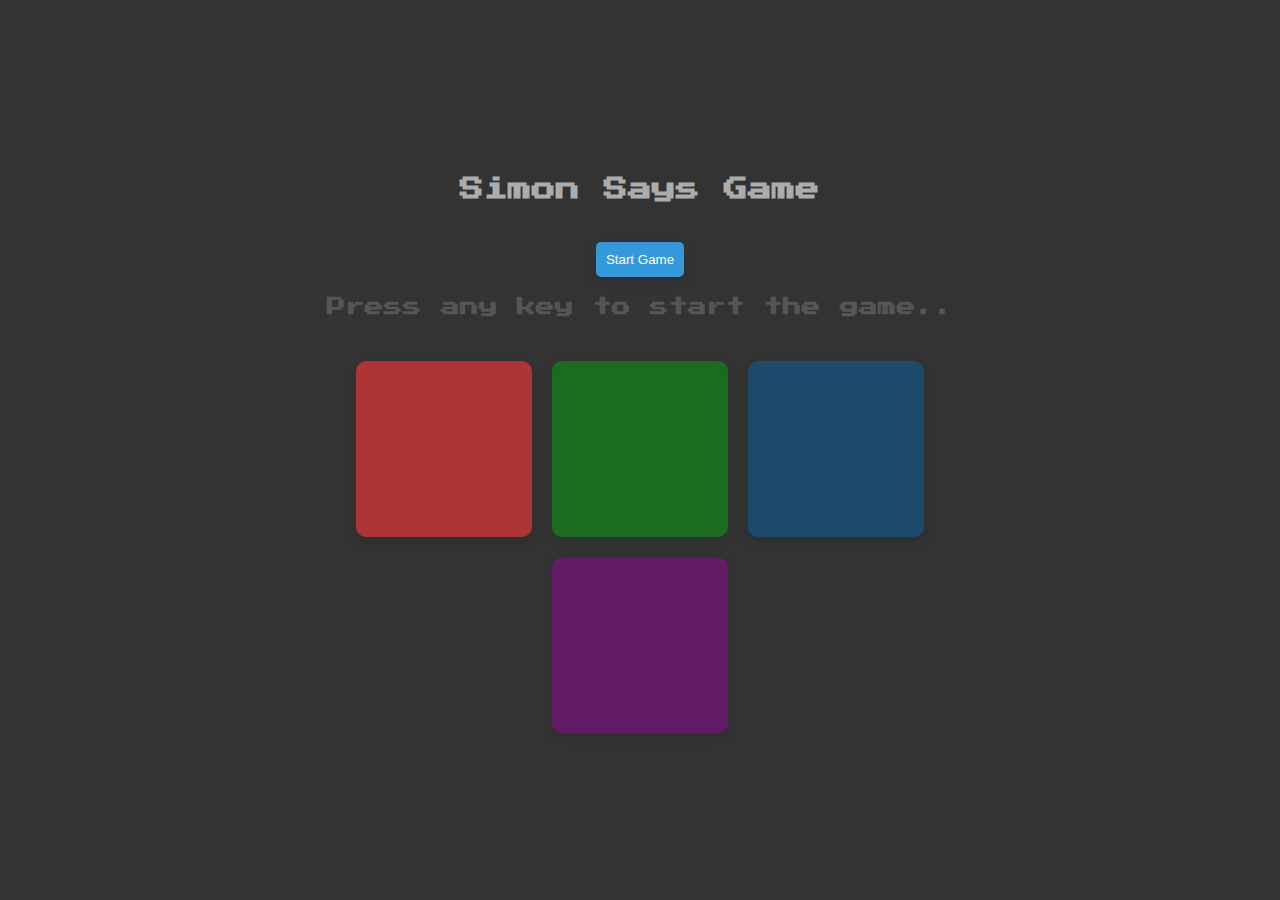
<file: main.html>
<!DOCTYPE html>
<html lang="en">
<head>
  <meta charset="UTF-8">
  <meta name="viewport" content="width=device-width, initial-scale=1.0">
  <title>Simon Says Game</title>
  <link rel="stylesheet" href="style.css">
  <link href="https://fonts.googleapis.com/css2?family=Roboto:wght@400;700&display=swap" rel="stylesheet">
<!-- or -->
<link href="https://fonts.googleapis.com/css2?family=Montserrat:wght@400;700&display=swap" rel="stylesheet">
<!-- or -->
<link href="https://fonts.googleapis.com/css2?family=Press+Start+2P&display=swap" rel="stylesheet">
<link rel="icon" href="./logo.webp" type="image/png">

</head>
<body>
  <div class="container">
    <h2 style="color: rgba(255, 255, 255, 0.594);">Simon Says Game</h2>
    <br>
    <button id="btn">Start Game</button>
    <h3>Press any key to start the game..</h3>
    <p id="highScoreMessage" style="display: none;">Highest Score: <span id="highScore"></span></p>
    &nbsp;
    <div class="game-board">
      <div class="btn c1" id="c1"></div>
      <div class="btn c2" id="c2"></div>
      <div class="btn c3" id="c3"></div>
      <div class="btn c4" id="c4"></div>
    </div>
  </div>
  <script src="app.js"></script>
</body>
</html>
</file>
<file: style.css>
body {
    text-align: center;
    font-family: 'Arial', sans-serif;
    font-family: 'Press Start 2P', cursive;
    background-color: #333;
    color: white;
    display: flex;
    align-items: center;
    justify-content: center;
    height: 100vh;
    margin: 0;
    
  }
  
  .container {

    margin: auto;
    
  }
  
  .c1 {
    background-color: rgb(173, 52, 52);
  }
  
  .c2 {
    background-color: rgb(27, 107, 33);
  }
  
  .c3 {
    background-color: rgb(28, 75, 108);
  }
  
  .c4 {
    background-color: rgb(98, 28, 103);
  }
  
  .color {
    background-color: aliceblue;
  }
  
  #btn {
    padding: 1rem;
    background-color: rgb(185, 132, 132);
    border: 2px solid;
    color: white;
    margin: 0.3rem;
    border-radius: 0.3rem;
    cursor: pointer;
    transition: background-color 0.3s ease-in-out;
  }
  
  #btn:hover {
    background-color: rgb(155, 112, 112);
    
  }
  
  h2 {
    color: #333;
  }
  
  h3 {
    margin-top: 1rem;
    color: #555;
  }
  

  
  /* Add a subtle shadow and border radius to the start button */
  #btn {
    box-shadow: 0 4px 8px rgba(0, 0, 0, 0.1);
    border-radius: 0.3rem;
  }
  
  /* Add a pulsating animation to the start button */
  @keyframes pulsate {
    0% {
      transform: scale(1);
    }
    50% {
      transform: scale(1.1);
    }
    100% {
      transform: scale(1);
    }
  }
  
  #btn:hover {
    animation: pulsate 1s infinite;
  }
  
  /* Add a subtle glow effect to the game buttons on correct sequence */
  .color {
    transition: box-shadow 0.3s ease-in-out;
  }
  
  .color.correct {
    box-shadow: 0 0 20px rgba(0, 255, 0, 0.8);
  }
  
  /* Add a shake animation on wrong answer */
  @keyframes shake {
    0% { transform: translateX(0); }
    20% { transform: translateX(-10px); }
    40% { transform: translateX(10px); }
    60% { transform: translateX(-10px); }
    80% { transform: translateX(10px); }
    100% { transform: translateX(0); }
  }
  
  /* Apply the shake animation to the whole container on wrong answer */
  .container.wrong-answer {
    animation: shake 0.5s;
  }
  
  
  h2 {
    color: #333;
  }
  
  h3 {
    margin-top: 1rem;
    color: #555;
    transition: opacity 0.5s;
  }
  
  .container {
    margin: auto;
    width: 60%;
    text-align: center;
  }


  
  h1 {
    font-size: 2rem;
    margin-bottom: 1rem;
  } 
  
  .btn {
    width: 11rem;
    height: 11rem;
    border-radius: 10px;
    margin: 10px;
    cursor: pointer;
    transition: background-color 0.3s ease-in-out;
    box-shadow: 0 4px 8px rgba(0, 0, 0, 0.1);
  }
  
  .btn:hover {
    transform: scale(1.05);
  }
  
  
  #btn {
    padding: 10px;
    background-color: #3498db;
    color: white;
    border: none;
    border-radius: 5px;
    cursor: pointer;
    transition: background-color 0.3s ease-in-out;
  }
  
  #btn:hover {
    background-color: #2980b9;
  }
  
  .color {
    transition: box-shadow 0.2s ease-in-out;
  }
  
  .color.correct {
    box-shadow: 0 0 20px rgba(0, 255, 0, 0.8);
  }
  
  .message {
    opacity: 0;
    transition: opacity 0.5s;
  }
  
  .game-board {
    width: 100%;
    display: flex;
    flex-wrap: wrap;
    justify-content: center;
  }
  @media screen  and (max-width : 600px){

    
  .container {
    margin: auto;
    width: 100%;
    font-size: larger;
  }
  
  .btn {

    width: 9rem;
    height: 9rem;
    border-radius: 8px;
    margin: 6px;
   
   
  }
  
  }
  
  @media screen  and (max-width : 312px){

    
    .container {
      margin: auto;
      width: 100%;
      font-size: small;
    }
    
    .btn {
  
      width: 7rem;
      height: 7rem;
      border-radius: 6px;
      margin: 3px;
     
     
    }
    
    }
</file>
